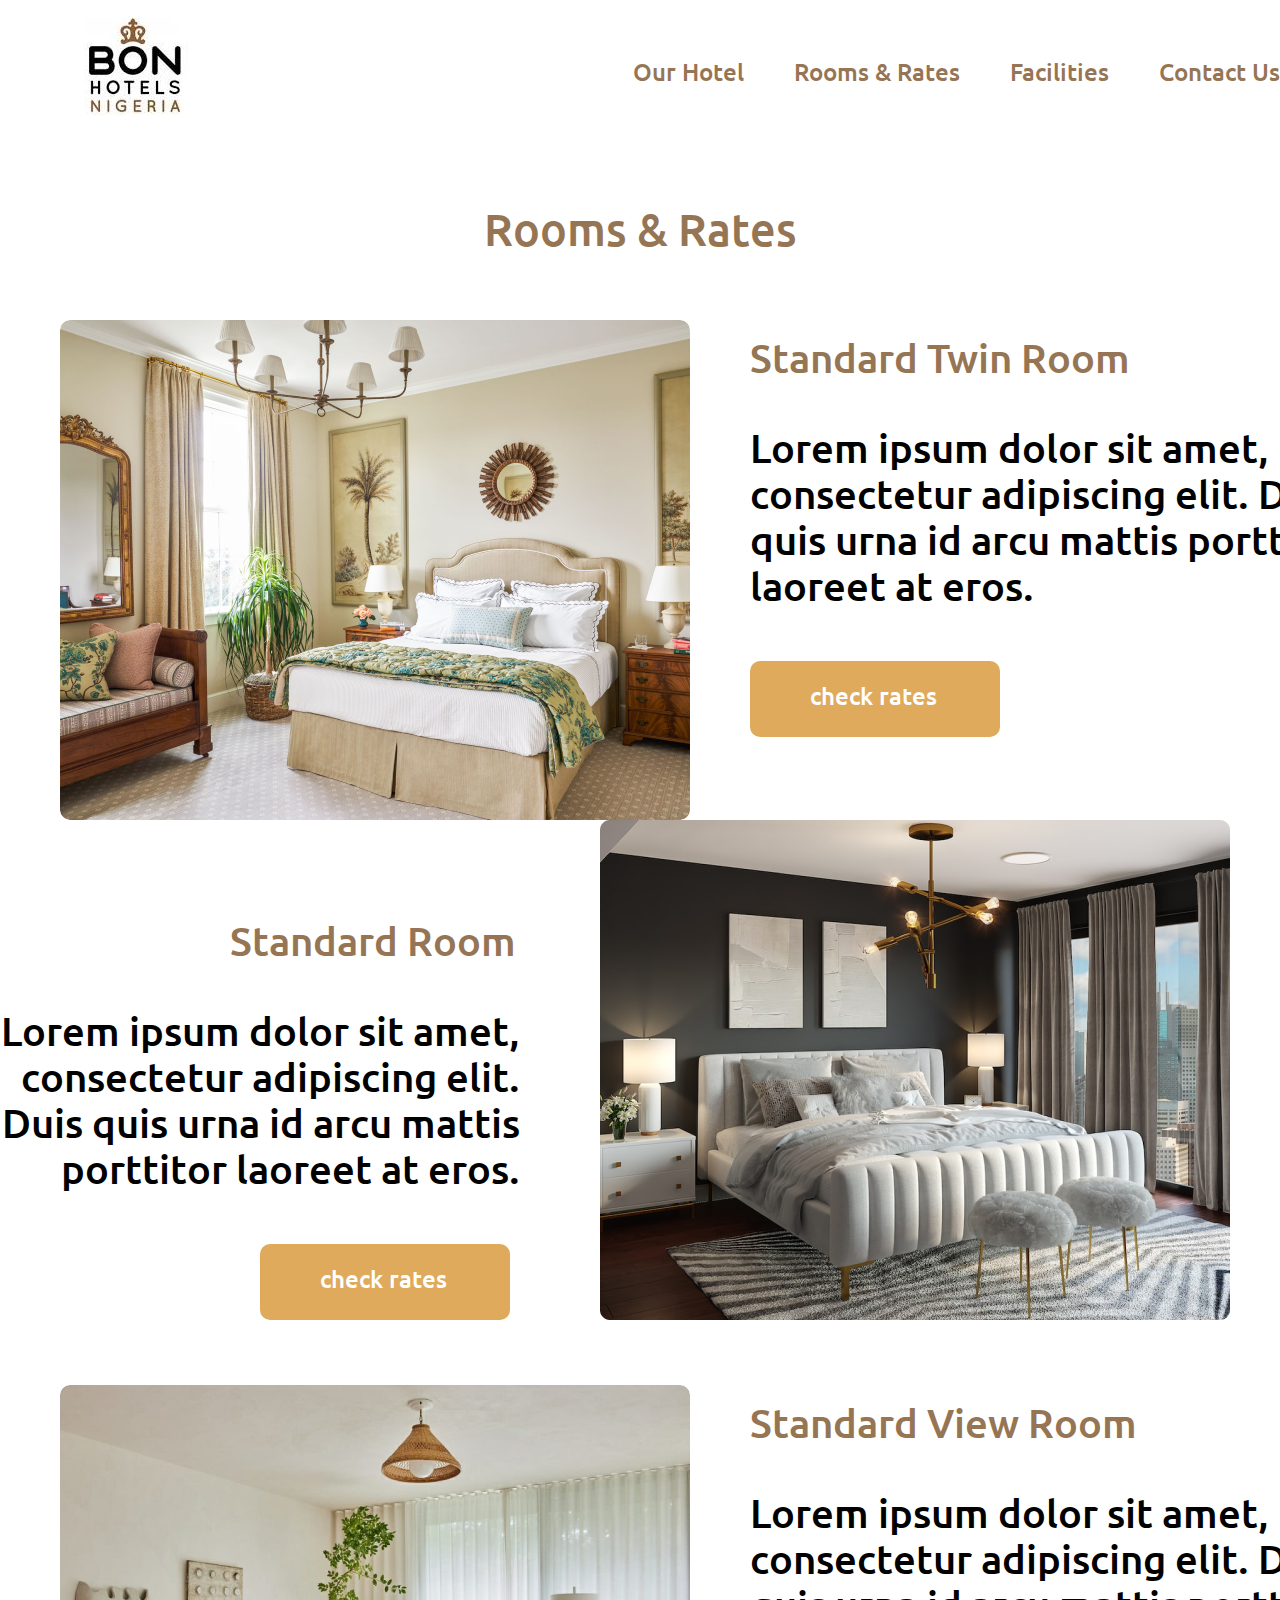
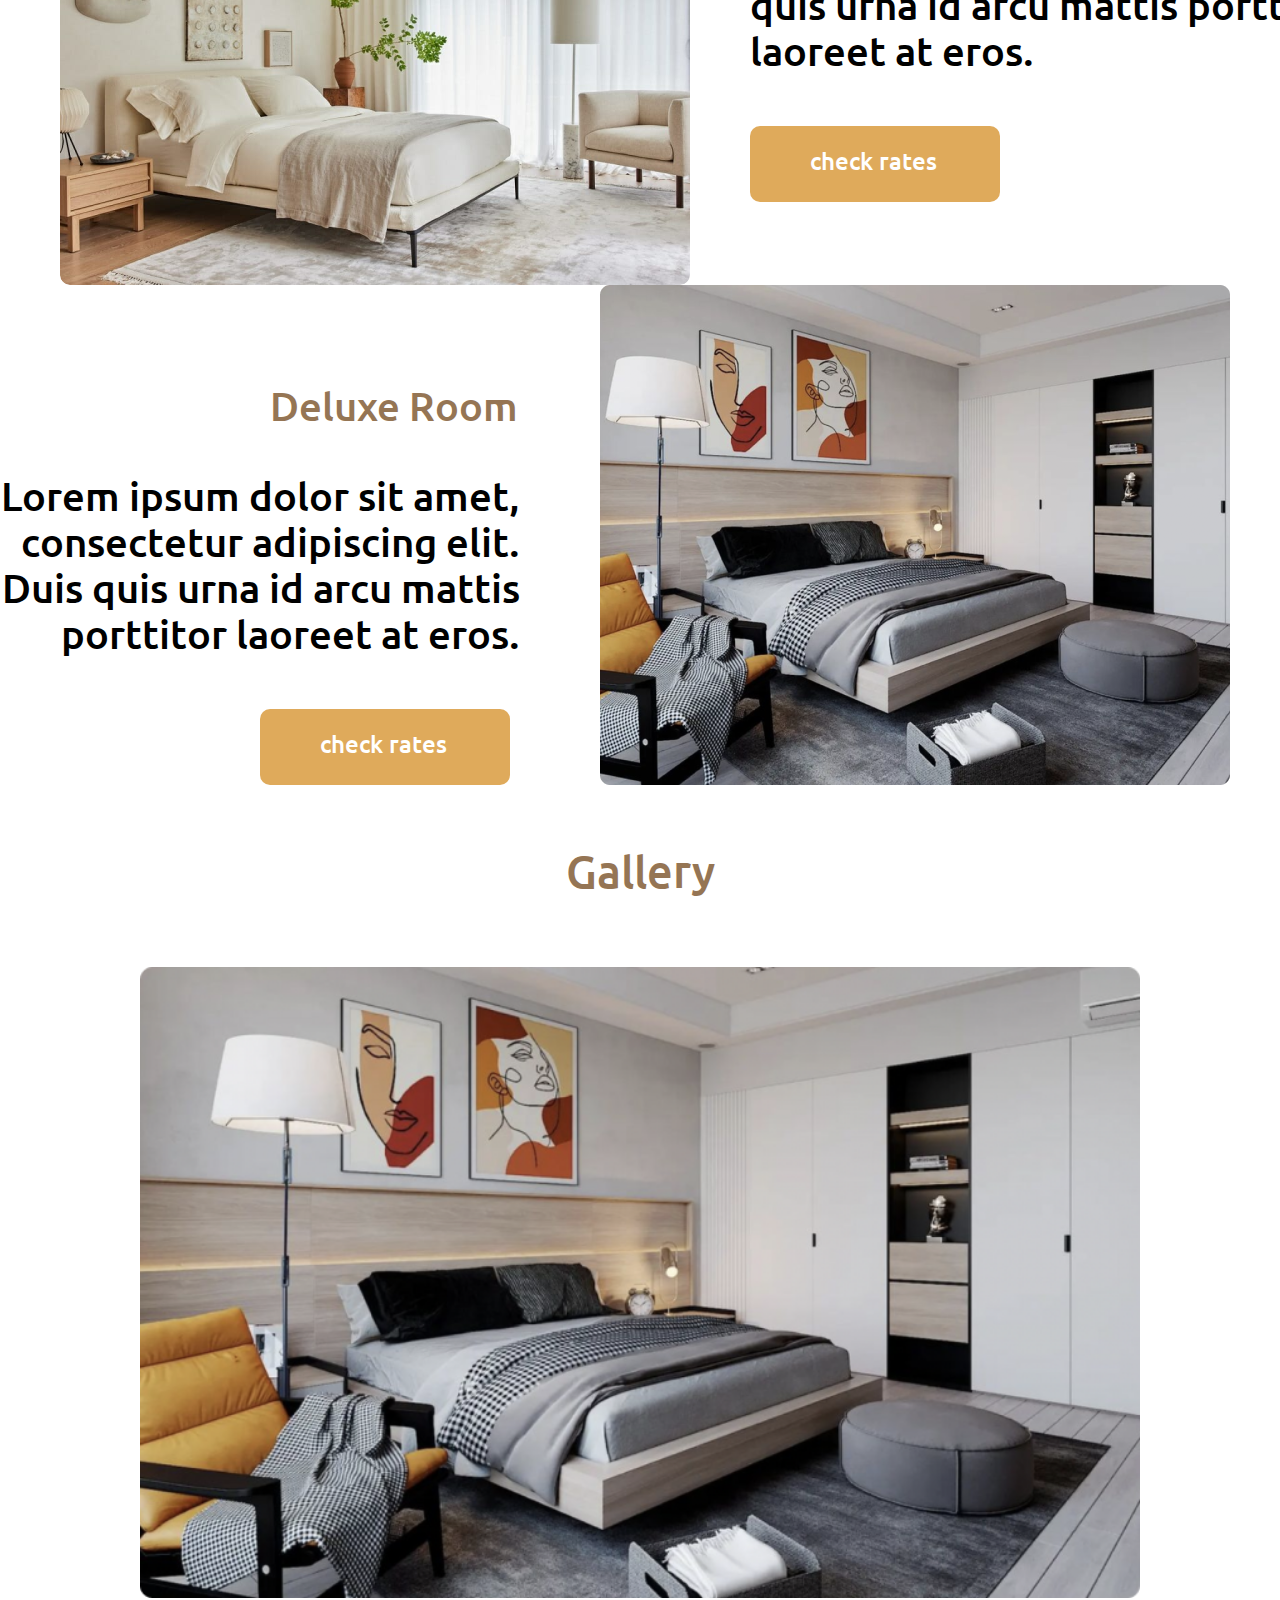
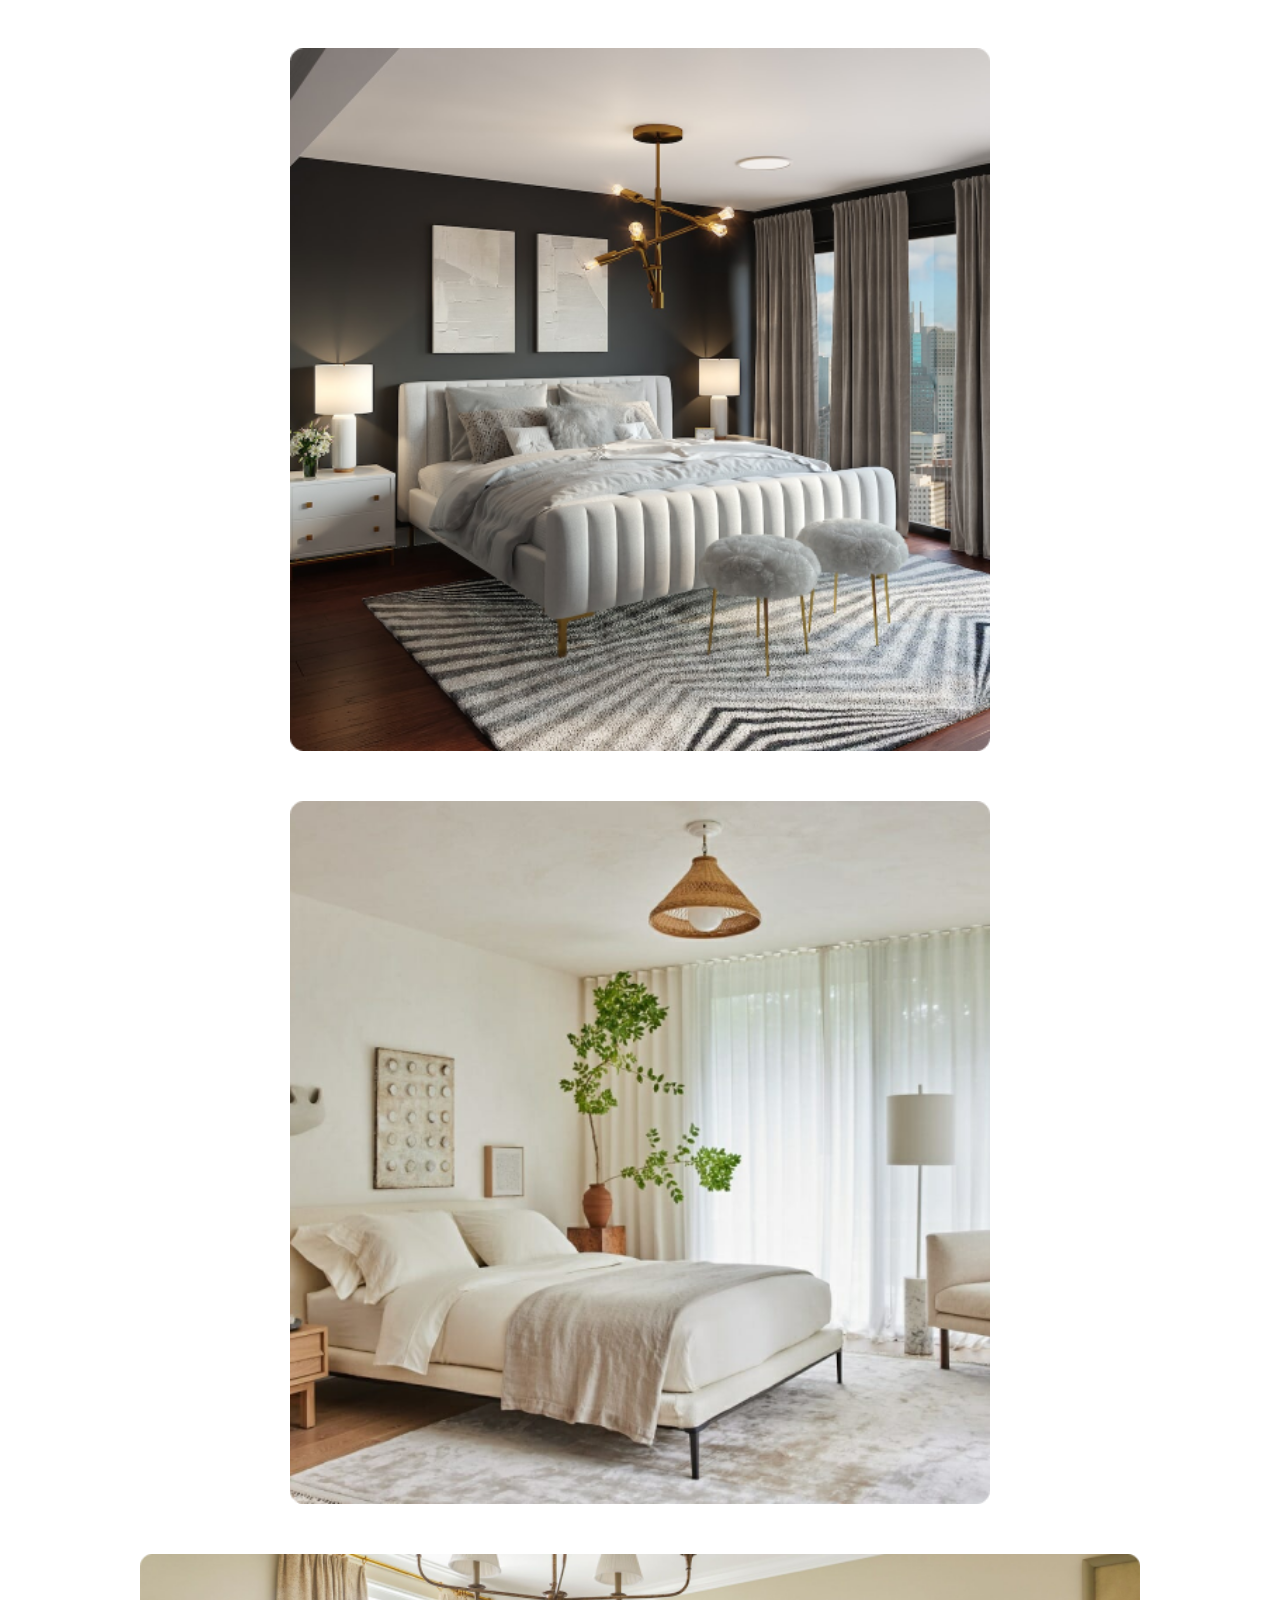
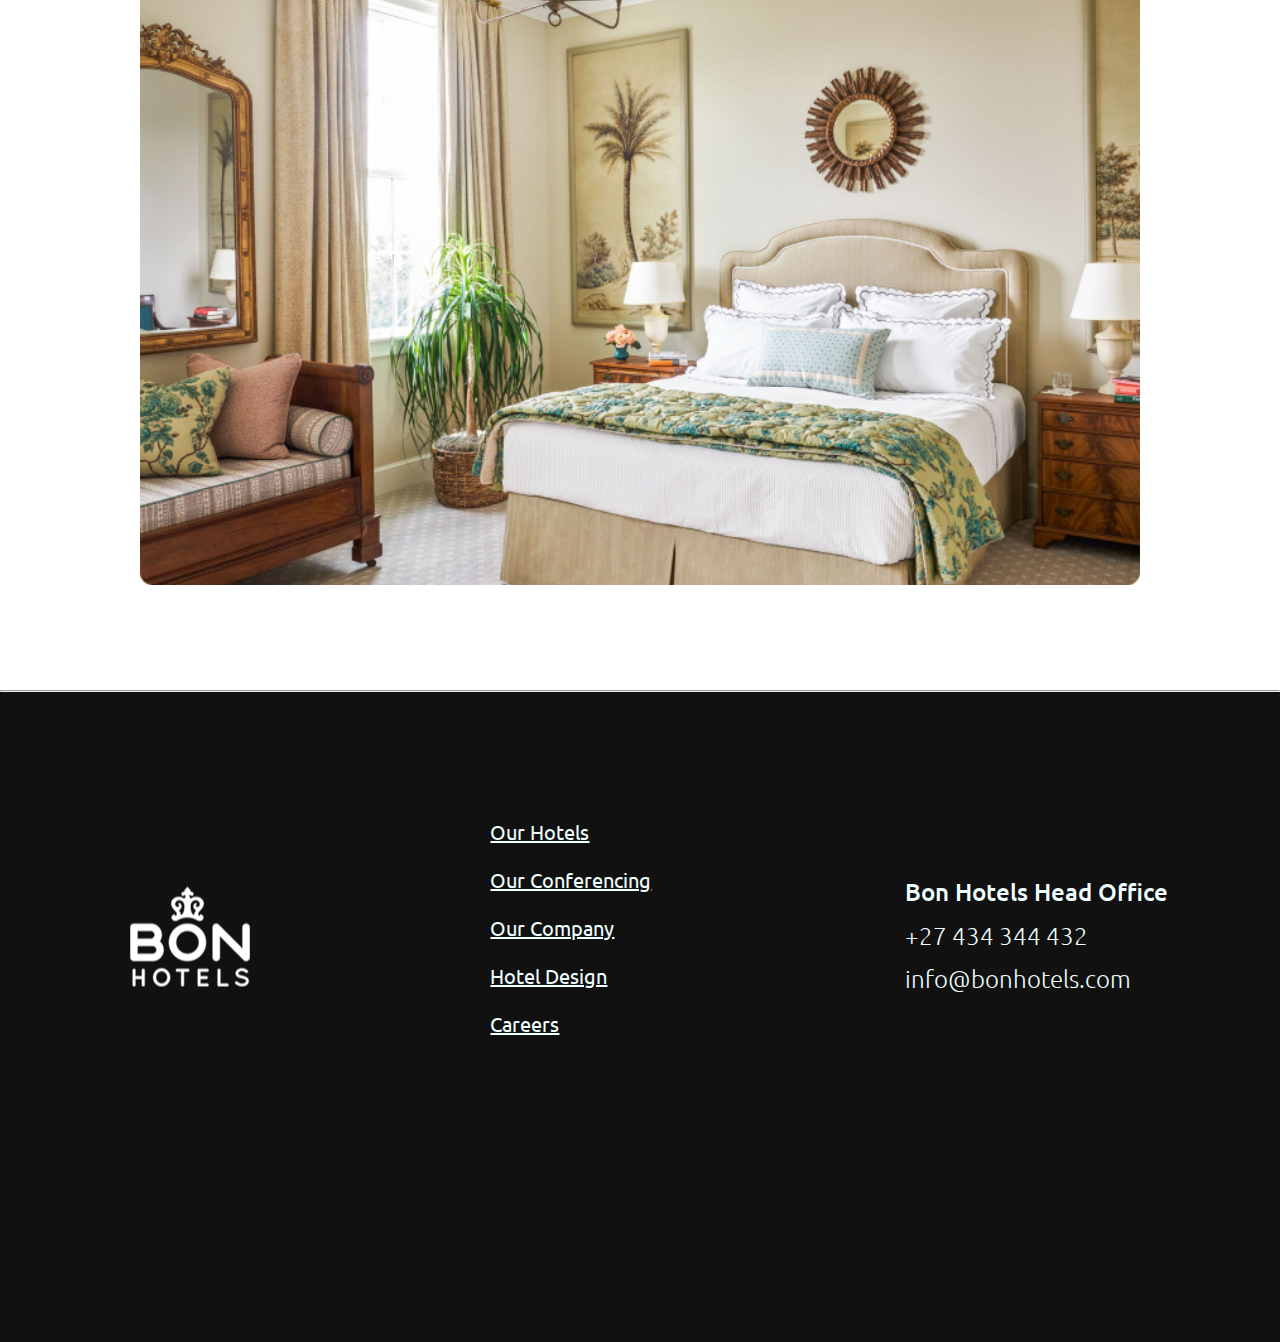
<file: index.html>
<!DOCTYPE html>
<html lang="en">
<head>
    <meta charset="UTF-8">
    <meta http-equiv="X-UA-Compatible" content="IE=edge">
    <meta name="viewport" content="width=device-width, initial-scale=1.0">
    <link rel="stylesheet" href="BonPost.css">
    <link rel="preconnect" href="https://fonts.googleapis.com">
    <link rel="preconnect" href="https://fonts.gstatic.com" crossorigin>
    <link href="https://fonts.googleapis.com/css2?family=Ubuntu:wght@300;500;700&display=swap" rel="stylesheet">
    <link rel="icon" href="assets/logo 2.png">
    <title>BonPost</title>
</head>

<body>
    <header class="header">
        <div class="logo-navigation">
        <div class="logo">
            <img src="assets/logo.png" alt="">
        </div>
        <nav class="navi">
            <a href="#" class="nav">Our Hotel</a>
            <a href="#" class="nav">Rooms & Rates</a>
            <a href="#" class="nav">Facilities</a>
            <a href="#" class="nav">Contact Us</a>
        </nav>
    </div>
    </header>

    <h1 class="secondary-title">Rooms & Rates</h1> 

    <section>
<div class="first">
<img class="img1" src="assets/img1.png" alt="img1">
<div class="first1">
<h2 class="secondary-title1">Standard Twin Room</h2>
<p class="lorem1">Lorem ipsum dolor sit amet, consectetur adipiscing elit. Duis quis urna id arcu mattis porttitor laoreet at eros.</p>
<a class="button button-small" href="#"> check rates</a>
</div>
</div>

<div class="second">
    <img class="img2" src="assets/img2.png" alt="img2">
    <div class="second1">
    <h2 class="secondary-title1 s2">Standard Room</h2>
    <p class="lorem1 s2">Lorem ipsum dolor sit amet, consectetur adipiscing elit. Duis quis urna id arcu mattis porttitor laoreet at eros.</p>
    <a class="button button-small s2" href="#"> check rates</a>
    </div>
    </div>

    <div class="first">
        <img class="img1" src="assets/img3.png" alt="img1">
        <div class="first1">
        <h2 class="secondary-title1">Standard View Room</h2>
        <p class="lorem1">Lorem ipsum dolor sit amet, consectetur adipiscing elit. Duis quis urna id arcu mattis porttitor laoreet at eros.</p>
        <a class="button button-small" href="#"> check rates</a>
        </div>
        </div>

        <div class="second">
            <img class="img2" src="assets/img4.png" alt="img2">
            <div class="second1">
            <h2 class="secondary-title1 s4">Deluxe Room</h2>
            <p class="lorem1 s2">Lorem ipsum dolor sit amet, consectetur adipiscing elit. Duis quis urna id arcu mattis porttitor laoreet at eros.</p>
            <a class="button button-small s2" href="#"> check rates</a>
            </div>
            </div>
    </section>

    <h1 class="secondary-title">Gallery</h1>

    <section2>
<div class="gallery">
<img class="img51" src="assets/img5.png" alt="">
<img class="img52" src="assets/img6.png" alt="">
<img class="img53" src="assets/img7.png" alt="">
<img class="img54" src="assets/img8.png" alt="">
</div>

    </section2>

    <hr class="line">
    
    <footer class="footer">
        <div class="logo2"> 
        <img src="assets/logo 2.png" alt="">
        </div>
        
        <div class="career">
            <a class="c" href="#">Our Hotels</a>
            <a class="c" href="#">Our Conferencing</a>
            <a class="c" href="#">Our Company</a>
            <a class="c" href="#"> Hotel Design</a>
            <a class="c" href="#">Careers</a>
        </div>
        
        <div class="mail">
        <h1 class="last1">Bon Hotels Head Office</h1>
        <p class="last2">+27 434 344 432</p>
        <p class="last2">info@bonhotels.com</p>
        </div>
        
        </footer>
    
</body>


</html>
</file>
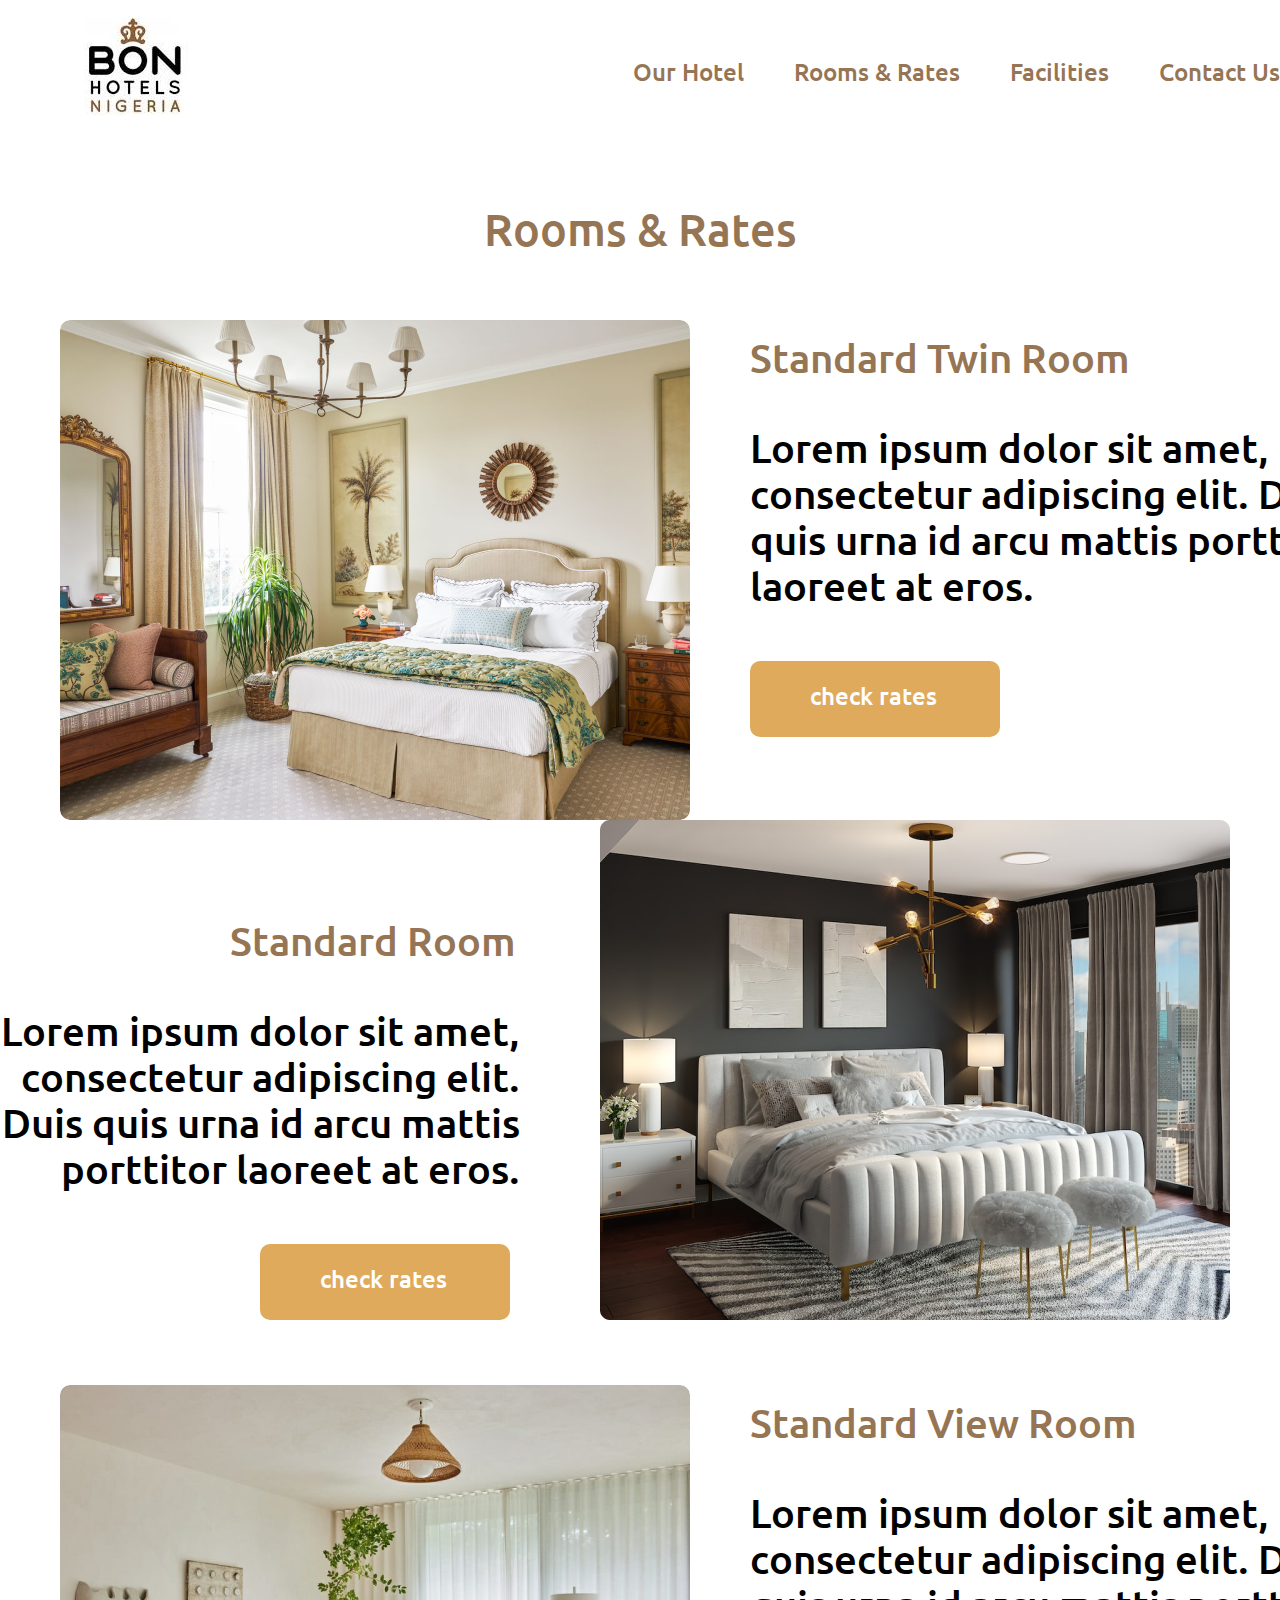
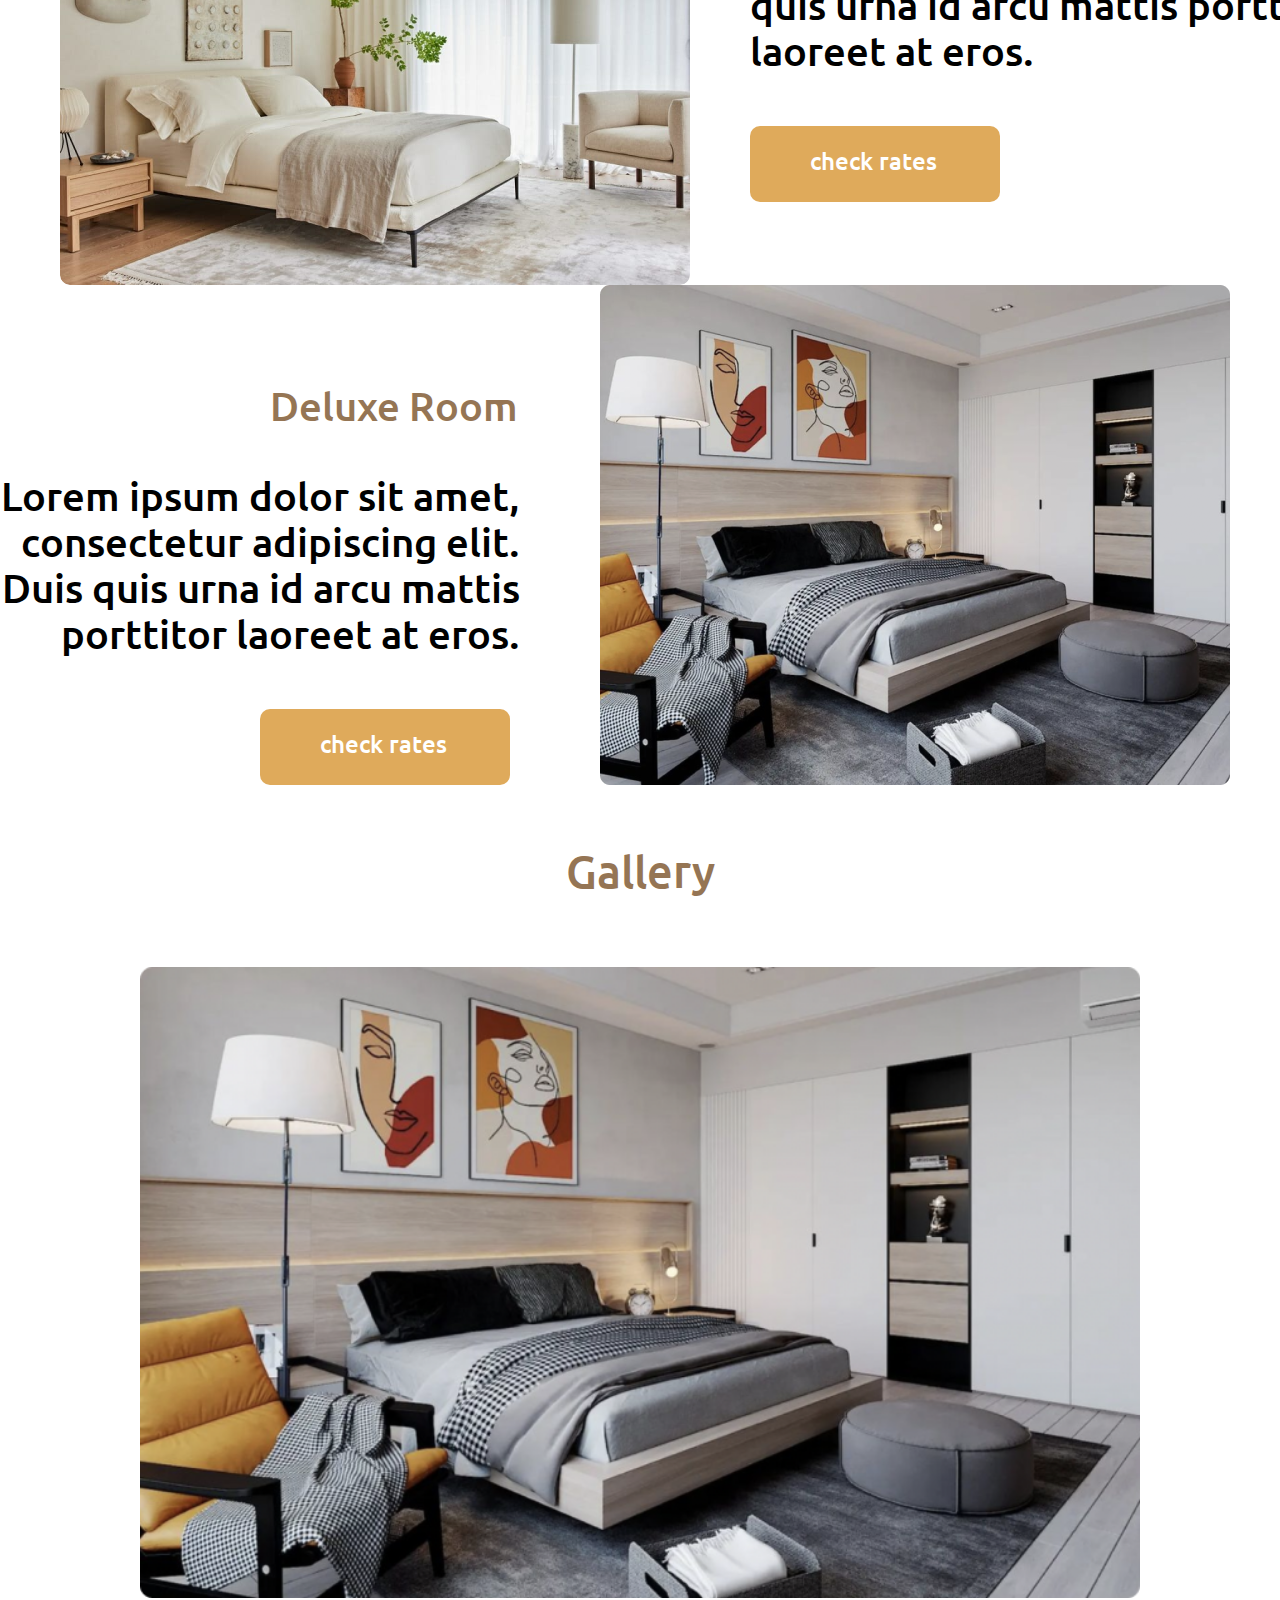
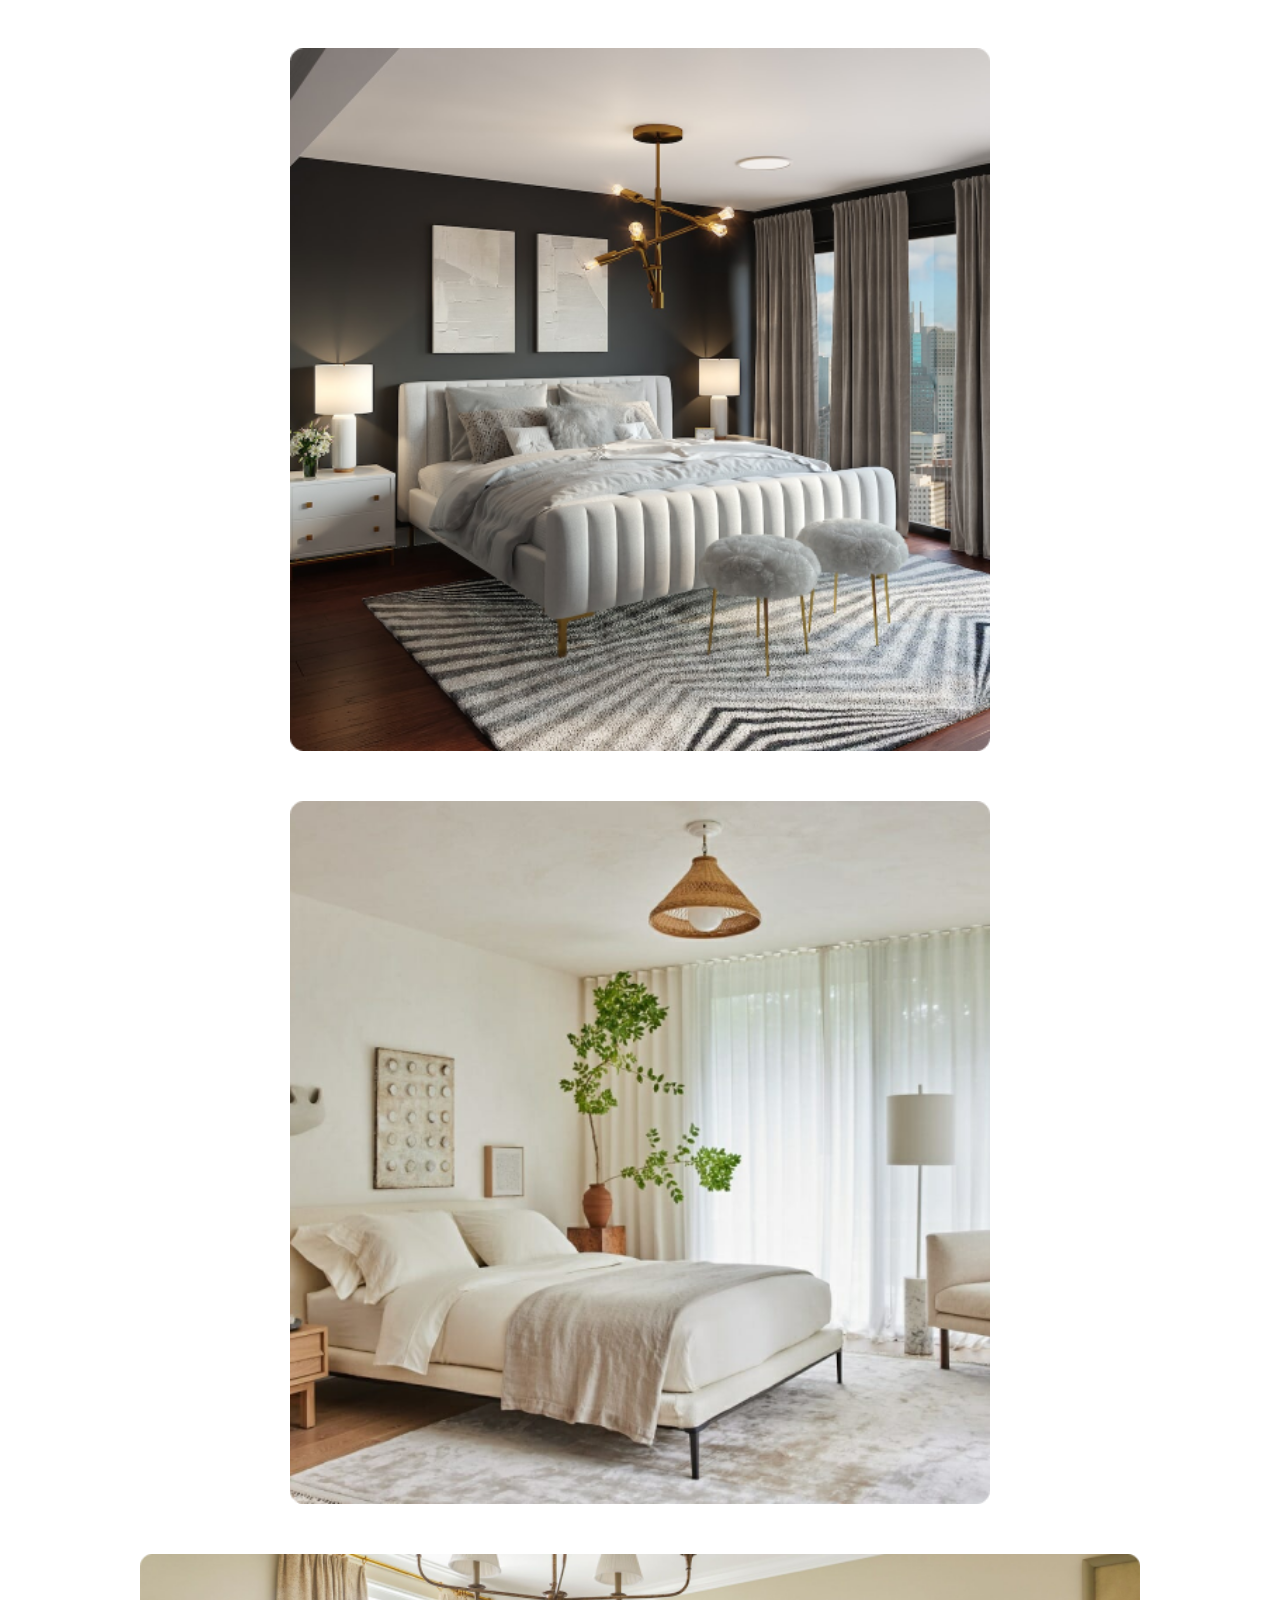
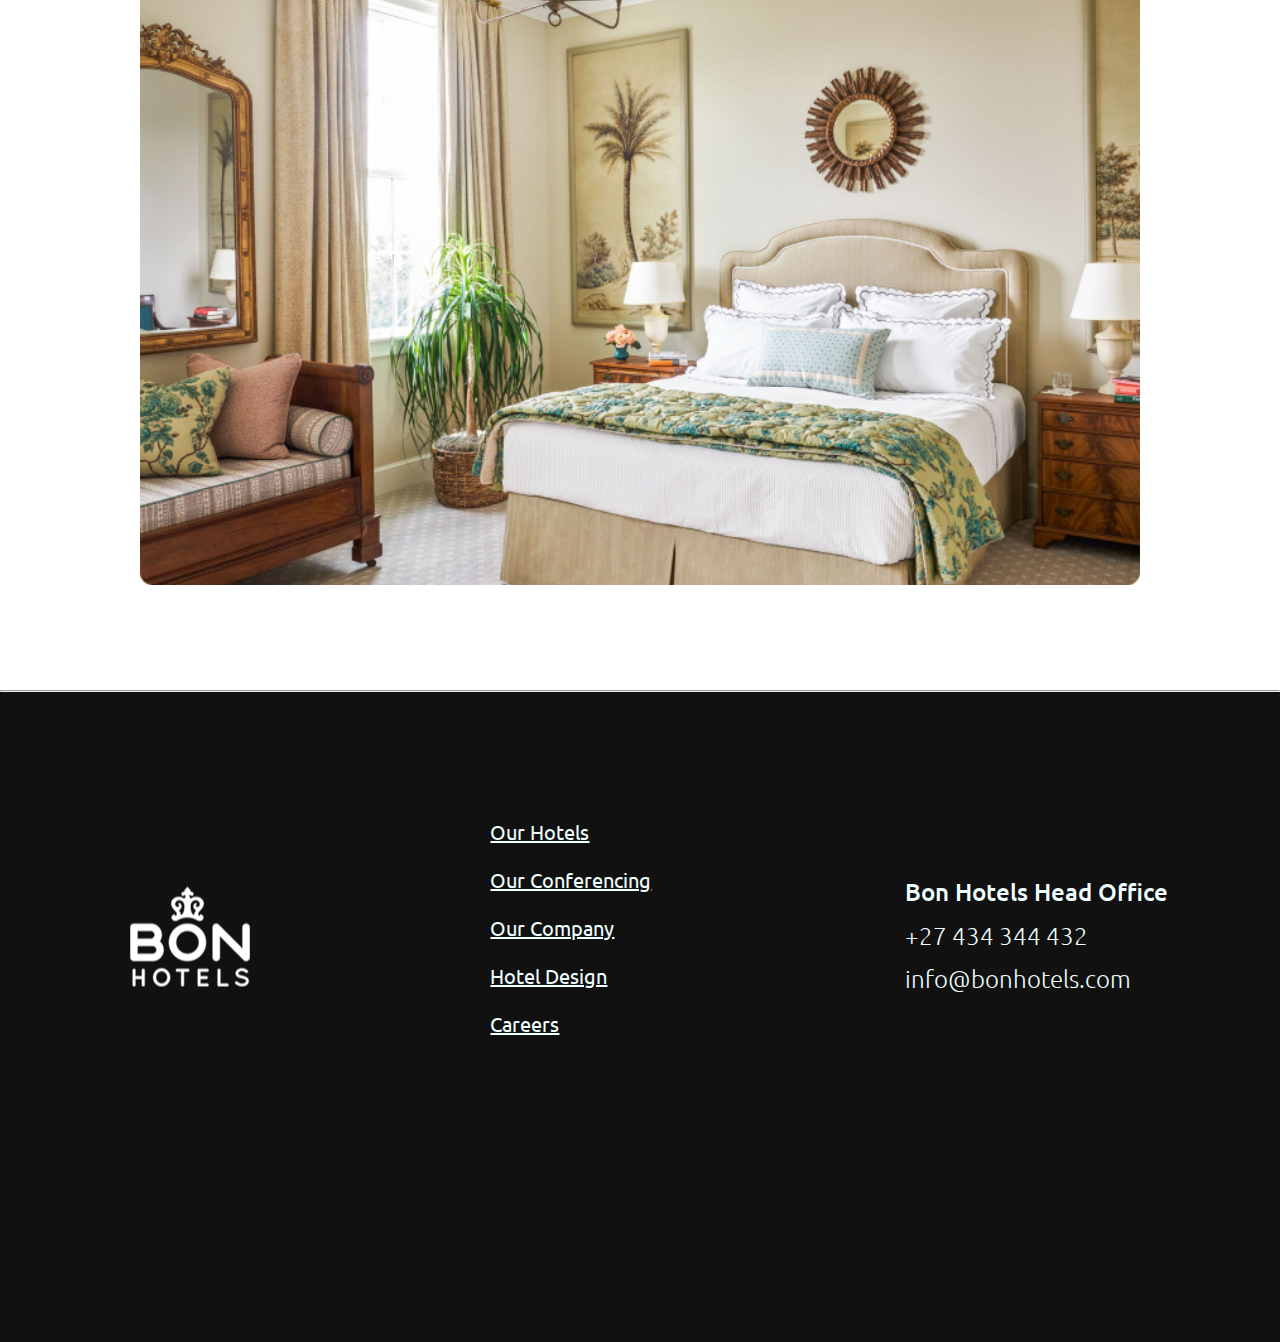
<file: BonPost.html>
<!DOCTYPE html>
<html lang="en">
<head>
    <meta charset="UTF-8">
    <meta http-equiv="X-UA-Compatible" content="IE=edge">
    <meta name="viewport" content="width=device-width, initial-scale=1.0">
    <link rel="stylesheet" href="BonPost.css">
    <link rel="preconnect" href="https://fonts.googleapis.com">
    <link rel="preconnect" href="https://fonts.gstatic.com" crossorigin>
    <link href="https://fonts.googleapis.com/css2?family=Ubuntu:wght@300;500;700&display=swap" rel="stylesheet">
    <link rel="icon" href="assets/logo 2.png">
    <title>BonPost</title>
</head>

<body>
    <header class="header">
        <div class="logo-navigation">
        <div class="logo">
            <img src="assets/logo.png" alt="">
        </div>
        <nav class="navi">
            <a href="#" class="nav">Our Hotel</a>
            <a href="#" class="nav">Rooms & Rates</a>
            <a href="#" class="nav">Facilities</a>
            <a href="#" class="nav">Contact Us</a>
        </nav>
    </div>
    </header>

    <h1 class="secondary-title">Rooms & Rates</h1> 

    <section>
<div class="first">
<img class="img1" src="assets/img1.png" alt="img1">
<div class="first1">
<h2 class="secondary-title1">Standard Twin Room</h2>
<p class="lorem1">Lorem ipsum dolor sit amet, consectetur adipiscing elit. Duis quis urna id arcu mattis porttitor laoreet at eros.</p>
<a class="button button-small" href="#"> check rates</a>
</div>
</div>

<div class="second">
    <img class="img2" src="assets/img2.png" alt="img2">
    <div class="second1">
    <h2 class="secondary-title1 s2">Standard Room</h2>
    <p class="lorem1 s2">Lorem ipsum dolor sit amet, consectetur adipiscing elit. Duis quis urna id arcu mattis porttitor laoreet at eros.</p>
    <a class="button button-small s2" href="#"> check rates</a>
    </div>
    </div>

    <div class="first">
        <img class="img1" src="assets/img3.png" alt="img1">
        <div class="first1">
        <h2 class="secondary-title1">Standard View Room</h2>
        <p class="lorem1">Lorem ipsum dolor sit amet, consectetur adipiscing elit. Duis quis urna id arcu mattis porttitor laoreet at eros.</p>
        <a class="button button-small" href="#"> check rates</a>
        </div>
        </div>

        <div class="second">
            <img class="img2" src="assets/img4.png" alt="img2">
            <div class="second1">
            <h2 class="secondary-title1 s4">Deluxe Room</h2>
            <p class="lorem1 s2">Lorem ipsum dolor sit amet, consectetur adipiscing elit. Duis quis urna id arcu mattis porttitor laoreet at eros.</p>
            <a class="button button-small s2" href="#"> check rates</a>
            </div>
            </div>
    </section>

    <h1 class="secondary-title">Gallery</h1>

    <section2>
<div class="gallery">
<img class="img51" src="assets/img5.png" alt="">
<img class="img52" src="assets/img6.png" alt="">
<img class="img53" src="assets/img7.png" alt="">
<img class="img54" src="assets/img8.png" alt="">
</div>

    </section2>

    <hr class="line">
    
    <footer class="footer">
        <div class="logo2"> 
        <img src="assets/logo 2.png" alt="">
        </div>
        
        <div class="career">
            <a class="c" href="#">Our Hotels</a>
            <a class="c" href="#">Our Conferencing</a>
            <a class="c" href="#">Our Company</a>
            <a class="c" href="#"> Hotel Design</a>
            <a class="c" href="#">Careers</a>
        </div>
        
        <div class="mail">
        <h1 class="last1">Bon Hotels Head Office</h1>
        <p class="last2">+27 434 344 432</p>
        <p class="last2">info@bonhotels.com</p>
        </div>
        
        </footer>
    
</body>


</html>
</file>
<file: BonPost.css>
*{
    margin: 0;
    padding: 0;
    box-sizing: border-box;
}

.logo-navigation {
    max-width: 1750px;
    display: flex;
    justify-content: space-between;
    align-items: center;
}

.logo {
    margin-top: 18px;
    margin-left: 60px;
    margin-bottom: 20px;
}

.navi {
display: flex;
flex-direction: row;
gap:50px;
  
}
.nav:hover { color: black;}

.nav {
color:#957554;    
font-family: 'Ubuntu';
font-size: 24px;
font-weight: 500;
line-height: 28px;
letter-spacing: 0em;
text-align: left;
text-decoration: none;
}

.secondary-title {  
    font-family: 'Ubuntu';
    font-size: 45px;
    font-weight: 500;
    line-height: 52px;
    letter-spacing: 0em;
    color: #957554;
    text-align: center;
    margin-top: 60px;
}    

.first {
    display: flex;
    
}

.first1 {
    display: flex;
    flex-direction: column;
}

.img1 {
height: 500px;
width: 630px;
left: 60px;
top: 271px;
border-radius: 10px;
margin-left: 60px;
margin-top: 65px;
}

.secondary-title1 {
margin-top: 80px;
margin-left: 60px;
color: #957554;
height: 46px;
width: 630px;
left: 750px;
border-radius: nullpx;
font-family: 'Ubuntu';
font-size: 40px;
font-weight: 500;
line-height: 46px;
letter-spacing: 0em;
}

.lorem1 {
margin-top: 44px;
margin-left: 60px;
height: 186px;
width: 630px;
left: 750px;
border-radius: nullpx;
font-family: 'Ubuntu';
font-size: 40px;
font-weight: 500;
line-height: 46px;
letter-spacing: 0em;
}

.button {
font-family: 'Ubuntu';
font-size: 24px;
font-weight: 500;
line-height: 20px;
color: white;    
height: 28px;
width: 146px;
border-radius: nullpx;
margin-left: 60px;
margin-top: 50px;
}

.button {
    text-decoration: none;
    background-color: #DFAA5B;
    padding:25px 60px;
    border-radius: 10px;
}
.button.button-small {
height: 76px;
width: 250px;
left: 750px;
border-radius: 10px;
}

.second {
    display:flex;
    flex-direction: row-reverse;
    margin-right: 50px;
}

.second1 {
    display: flex;
    justify-content: end;
    flex-direction: column;
    }

    .secondary-title1.s2 {
        padding-left: 260px;
    }

    .lorem1.s2 {
 text-align: right;
 padding-right: 80px;
    }

    .button.button-small.s2 {
        margin-left: 350px;
    }
    .secondary-title1.s4 {
        padding-left: 300px;
    }

    .gallery {
        display: flex;
        justify-content: center;
        flex-wrap: wrap;
        margin-top: 70px; 
    gap: 50px;
    }
.img51 {
    width: 1000px;
}
    .img52 {
        width:700px ;
    }

    .img53 {
        width:700px;
    }

    .img54 {
        width: 1000px;
    }

    .line {
        margin-top: 105px;
    }
    .footer {
        background-color: #111111;
        height:650px;
        display: flex;
        justify-content: space-around;
        align-items: center;
    }
    
    .career {
    height: 249px;
    width: 190px;
    font-family: Ubuntu;
    font-size: 20px;
    font-weight: 400;
    line-height: 28px;
    }
    
    .career {
        display: flex;
        flex-direction: column;
        gap: 20px;
        margin-bottom: 150px;
        
    }
    
    .c {
        color: azure;
    }
    
    .mail {
    color: azure;
    display: flex;
    flex-direction: column;
    margin-bottom: 150px;
    }
    
    .last1 {
    height: 43px;
    width: 263px;
    font-family: 'Ubuntu';
    font-size: 24px;
    font-weight: 500;
    line-height: 28px;
    }
    
    .last2 {
        height: 43px;
        width: 263px;
        font-family: 'Ubuntu';
        font-size: 24px;
        font-weight: 300;
        line-height: 28px; 
    }
    
    .logo2 {
    
        margin-bottom: 150px;
    }
</file>
